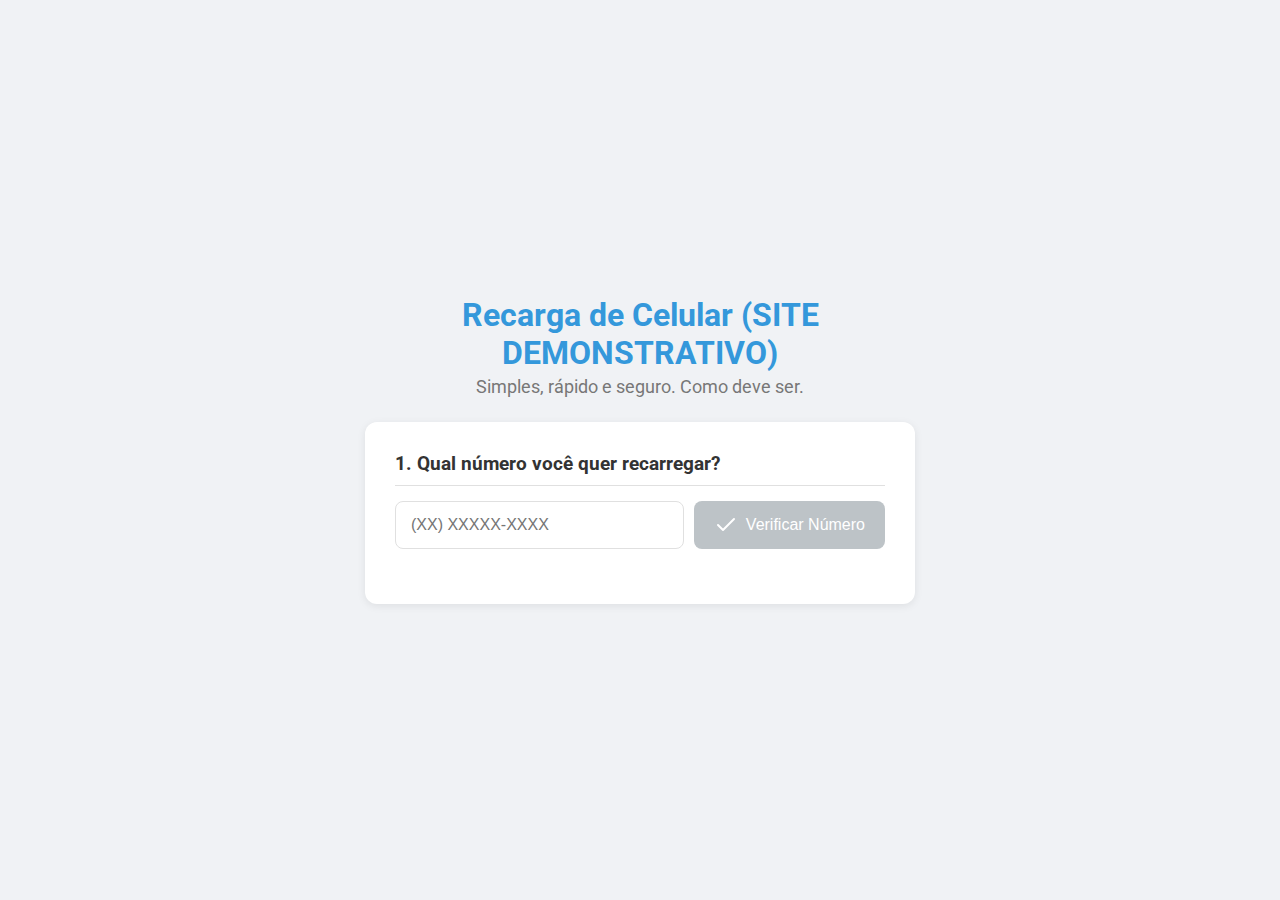
<file: index.html>
<!DOCTYPE html>
<html lang="pt-BR">
<head>
    <meta charset="UTF-8">
    <meta name="viewport" content="width=device-width, initial-scale=1.0">
    <title>Recarga Rápida - Sua Recarga em Segundos</title>
    <link rel="stylesheet" href="style.css">
    <link rel="preconnect" href="https://fonts.googleapis.com">
    <link rel="preconnect" href="https://fonts.gstatic.com" crossorigin>
    <link href="https://fonts.googleapis.com/css2?family=Roboto:wght@400;500;700&display=swap" rel="stylesheet">
</head>
<body>
    <div class="container">
        <header class="main-header">
            <h1>Recarga de Celular (SITE DEMONSTRATIVO)</h1>
            <p>Simples, rápido e seguro. Como deve ser.</p>
        </header>

        <main class="card">
            <section id="step-1-number">
                <h2>1. Qual número você quer recarregar?</h2>
                <div class="input-group">
                    <input type="tel" id="phone-input" placeholder="(XX) XXXXX-XXXX" maxlength="15">
                    <button id="verify-button" disabled>
                        <svg xmlns="http://www.w3.org/2000/svg" width="24" height="24" viewBox="0 0 24 24" fill="none" stroke="currentColor" stroke-width="2" stroke-linecap="round" stroke-linejoin="round" class="feather feather-check"><polyline points="20 6 9 17 4 12"></polyline></svg>
                        Verificar Número
                    </button>
                </div>
            </section>

            <section id="step-2-values" class="hidden">
                <h2>2. Escolha o valor da recarga</h2>
                <div class="value-options">
                    <button class="value-card" data-value="10">R$ 10</button>
                    <button class="value-card" data-value="15">R$ 15</button>
                    <button class="value-card" data-value="20">R$ 20</button>
                    <button class="value-card" data-value="25">R$ 25</button>
                    <button class="value-card" data-value="30">R$ 30</button>
                    <button class="value-card" data-value="50">R$ 50</button>
                    <button class="value-card" data-value="100">R$ 100</button>
                </div>
            </section>

            <section id="step-3-coupon" class="hidden">
                <h2>3. Tem um cupom? (Opcional)</h2>
                <div class="input-group">
                    <input type="text" id="coupon-input" placeholder="Digite seu cupom">
                    <button id="apply-coupon-button">Aplicar</button>
                </div>
                <div class="coupon-info" id="coupon-message">
                    <p><span>PRIMEIRARECARGA:</span> ganhe o dobro do valor na sua primeira recarga!</p>
                </div>
                <div id="coupon-feedback" class="hidden"></div>
            </section>

            <section id="step-4-next" class="hidden">
                 <button id="go-to-payment-button">Ir para Pagamento</button>
            </section>
        </main>
    </div>

    <script>
        document.addEventListener('DOMContentLoaded', () => {
            const phoneInput = document.getElementById('phone-input');
            const verifyButton = document.getElementById('verify-button');
            const step2Values = document.getElementById('step-2-values');
            const valueCards = document.querySelectorAll('.value-card');
            const step3Coupon = document.getElementById('step-3-coupon');
            const step4Next = document.getElementById('step-4-next');
            const goToPaymentButton = document.getElementById('go-to-payment-button');
            const couponInput = document.getElementById('coupon-input');
            const applyCouponButton = document.getElementById('apply-coupon-button');
            const couponFeedback = document.getElementById('coupon-feedback');
            const couponMessage = document.getElementById('coupon-message');

            let selectedValue = null;
            let couponApplied = false;

            phoneInput.addEventListener('input', (e) => {
                let value = e.target.value.replace(/\D/g, '');
                value = value.replace(/^(\d{2})(\d)/g, '($1) $2');
                value = value.replace(/(\d{5})(\d)/, '$1-$2');
                e.target.value = value;

                verifyButton.disabled = value.length !== 15;
            });

            verifyButton.addEventListener('click', () => {
                phoneInput.disabled = true;
                verifyButton.style.backgroundColor = '#2ecc71';
                verifyButton.innerHTML = '<svg xmlns="http://www.w3.org/2000/svg" width="24" height="24" viewBox="0 0 24 24" fill="none" stroke="currentColor" stroke-width="2" stroke-linecap="round" stroke-linejoin="round" class="feather feather-check"><polyline points="20 6 9 17 4 12"></polyline></svg> Verificado';
                step2Values.classList.remove('hidden');
            });

            valueCards.forEach(card => {
                card.addEventListener('click', () => {
                    valueCards.forEach(c => c.classList.remove('selected'));
                    card.classList.add('selected');
                    selectedValue = parseFloat(card.dataset.value);
                    couponApplied = false;
                    updatePaymentButton();
                    step3Coupon.classList.remove('hidden');
                    step4Next.classList.remove('hidden');
                    couponFeedback.classList.add('hidden');
                    couponInput.value = '';
                    couponMessage.style.display = 'block';
                });
            });

            applyCouponButton.addEventListener('click', () => {
                if (couponInput.value.toUpperCase() === 'PRIMEIRARECARGA' && selectedValue) {
                    couponApplied = true;
                    couponFeedback.innerHTML = `Cupom aplicado! Seu valor de R$${selectedValue.toFixed(2)} virou <strong>R$${(selectedValue * 2).toFixed(2)}!</strong>`;
                    couponFeedback.classList.remove('hidden');
                    couponMessage.style.display = 'none';
                    updatePaymentButton();
                } else {
                    couponApplied = false;
                    couponFeedback.innerHTML = `Cupom inválido ou não aplicável.`;
                    couponFeedback.classList.remove('hidden');
                    updatePaymentButton();
                }
            });
            
            function updatePaymentButton() {
                if (selectedValue) {
                    goToPaymentButton.textContent = `Pagar R$ ${selectedValue.toFixed(2)}`;
                }
            }

            goToPaymentButton.addEventListener('click', () => {
                const paymentValue = selectedValue;
                const finalValue = couponApplied ? selectedValue * 2 : selectedValue;
                const phone = phoneInput.value;

                localStorage.setItem('rechargePhone', phone);
                localStorage.setItem('paymentValue', paymentValue);
                localStorage.setItem('rechargeValue', finalValue);

                window.location.href = 'pagamento.html';
            });
        });
    </script>
</body>
</html>
</file>
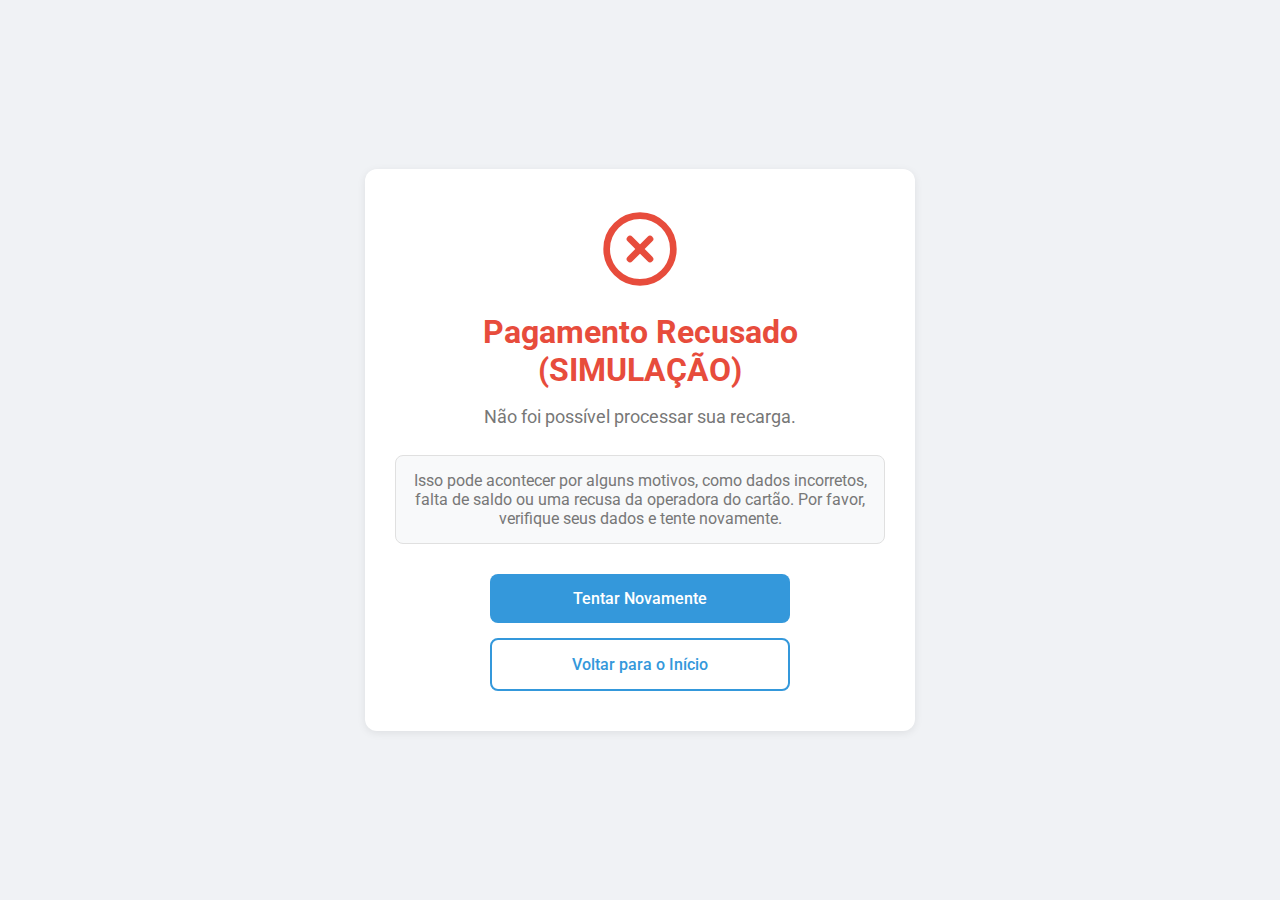
<file: recusado.html>
<!DOCTYPE html>
<html lang="pt-BR">
<head>
    <meta charset="UTF-8">
    <meta name="viewport" content="width=device-width, initial-scale=1.0">
    <title>Pagamento Recusado - Recarga Rápida</title>
    <link rel="stylesheet" href="style.css">
    <link rel="preconnect" href="https://fonts.googleapis.com">
    <link rel="preconnect" href="https://fonts.gstatic.com" crossorigin>
    <link href="https://fonts.googleapis.com/css2?family=Roboto:wght@400;500;700&display=swap" rel="stylesheet">
</head>
<body>
    <div class="container">
        <main class="card status-card">
            <div class="status-icon">
                <svg xmlns="http://www.w3.org/2000/svg" width="80" height="80" viewBox="0 0 24 24" fill="none" stroke="#e74c3c" stroke-width="2" stroke-linecap="round" stroke-linejoin="round" class="feather feather-x-circle">
                    <circle cx="12" cy="12" r="10"></circle>
                    <line x1="15" y1="9" x2="9" y2="15"></line>
                    <line x1="9" y1="9" x2="15" y2="15"></line>
                </svg>
            </div>
            <h1 class="status-title">Pagamento Recusado (SIMULAÇÃO)</h1>
            
            <p id="recharge-summary" class="status-summary">Não foi possível processar sua recarga.</p>

            <div class="status-details">
                <p>Isso pode acontecer por alguns motivos, como dados incorretos, falta de saldo ou uma recusa da operadora do cartão. Por favor, verifique seus dados e tente novamente.</p>
            </div>

            <div class="action-buttons">
                <a href="pagamento.html" class="btn btn-primary">Tentar Novamente</a>
                <a href="index.html" class="btn btn-secondary">Voltar para o Início</a>
            </div>
        </main>
    </div>

    <script>
        document.addEventListener('DOMContentLoaded', () => {
            const summaryElement = document.getElementById('recharge-summary');
            
            const phone = localStorage.getItem('rechargePhone');
            const paymentValue = parseFloat(localStorage.getItem('paymentValue'));

            if (phone && !isNaN(paymentValue)) {
                summaryElement.innerHTML = `Houve um problema ao processar o pagamento de <strong>R$ ${paymentValue.toFixed(2)}</strong> para o número <strong>${phone}</strong>.`;
            }
        });
    </script>
</body>
</html>
</file>
<file: style.css>
/* --- GERAL & RESET --- */
:root {
    --primary-color: #3498db;
    --secondary-color: #2ecc71;
    --danger-color: #e74c3c;
    --background-color: #f0f2f5;
    --card-background: #ffffff;
    --text-color: #333;
    --gray-text: #777;
    --border-color: #e0e0e0;
    --shadow: 0 2px 8px rgba(0,0,0,0.08);
}

* {
    margin: 0;
    padding: 0;
    box-sizing: border-box;
}

body {
    font-family: 'Roboto', sans-serif;
    background-color: var(--background-color);
    color: var(--text-color);
    display: flex;
    justify-content: center;
    align-items: center;
    min-height: 100vh;
    padding: 20px;
}

.body-principal {
    align-items: flex-start;
}

.container {
    width: 100%;
    max-width: 550px;
}

.hidden {
    display: none !important;
}

/* --- CABEÇALHO --- */
.main-header, .payment-header {
    text-align: center;
    margin-bottom: 25px;
}

.main-header h1, .payment-header h1 {
    font-size: 2rem;
    margin-bottom: 5px;
    color: var(--primary-color);
}

.main-header p, .payment-header p {
    color: var(--gray-text);
    font-size: 1.1rem;
}

.payment-header h1 strong {
    color: var(--text-color);
}


/* --- CARD PRINCIPAL --- */
.card {
    background: var(--card-background);
    padding: 30px;
    border-radius: 12px;
    box-shadow: var(--shadow);
    transition: all 0.3s ease;
}

.card section:not(:last-child) {
    margin-bottom: 25px;
}

.card h2 {
    font-size: 1.2rem;
    margin-bottom: 15px;
    border-bottom: 1px solid var(--border-color);
    padding-bottom: 10px;
}

/* --- GRUPOS DE INPUT --- */
.input-group {
    display: flex;
    gap: 10px;
}

input[type="tel"], input[type="text"] {
    flex-grow: 1;
    padding: 12px 15px;
    border: 1px solid var(--border-color);
    border-radius: 8px;
    font-size: 1rem;
    transition: border-color 0.3s ease, box-shadow 0.3s ease;
}

input:focus {
    outline: none;
    border-color: var(--primary-color);
    box-shadow: 0 0 0 3px rgba(52, 152, 219, 0.2);
}

button {
    padding: 12px 20px;
    border: none;
    border-radius: 8px;
    font-size: 1rem;
    font-weight: 500;
    cursor: pointer;
    transition: all 0.2s ease;
    display: flex;
    align-items: center;
    justify-content: center;
    gap: 8px;
}

button:active {
    transform: scale(0.98);
}

#verify-button {
    background-color: var(--primary-color);
    color: white;
}

#verify-button:disabled {
    background-color: #bdc3c7;
    cursor: not-allowed;
}

/* --- OPÇÕES DE VALOR --- */
.value-options {
    display: grid;
    grid-template-columns: repeat(auto-fit, minmax(120px, 1fr));
    gap: 15px;
}

.value-card {
    background: var(--card-background);
    border: 2px solid var(--border-color);
    padding: 20px;
    font-size: 1.2rem;
    font-weight: 700;
    border-radius: 8px;
    cursor: pointer;
    text-align: center;
}

.value-card:hover {
    border-color: var(--primary-color);
    color: var(--primary-color);
}

.value-card.selected {
    background-color: var(--primary-color);
    color: white;
    border-color: var(--primary-color);
    box-shadow: 0 4px 10px rgba(52, 152, 219, 0.3);
}


/* --- CUPOM --- */
#apply-coupon-button {
    background-color: #f39c12;
    color: white;
}

.coupon-info {
    background-color: #eaf5fd;
    border: 1px dashed var(--primary-color);
    color: var(--primary-color);
    padding: 15px;
    border-radius: 8px;
    margin-top: 15px;
    text-align: center;
}

.coupon-info span {
    font-weight: 700;
}

#coupon-feedback {
    margin-top: 15px;
    padding: 10px;
    border-radius: 8px;
    background-color: #e8f8f0;
    color: #27ae60;
    font-weight: 500;
    text-align: center;
}


/* --- BOTÃO DE AVANÇAR / PAGAMENTO --- */
#go-to-payment-button, #credit-card-form button, #generate-pix-button {
    width: 100%;
    padding: 15px;
    font-size: 1.1rem;
    background-color: var(--secondary-color);
    color: white;
    margin-top: 10px;
}

/* --- PÁGINA DE PAGAMENTO --- */
.payment-options {
    display: flex;
    gap: 15px;
    margin-bottom: 25px;
}

.payment-card {
    flex: 1;
    background: var(--card-background);
    border: 2px solid var(--border-color);
    padding: 20px;
    font-size: 1.1rem;
    justify-content: center;
    gap: 10px;
}
.payment-card.selected {
    border-color: var(--primary-color);
    background-color: #eaf5fd;
    color: var(--primary-color);
}

#payment-details section {
    border-top: 1px solid var(--border-color);
    padding-top: 20px;
}

#payment-details section > p,
#payment-details section > form {
    margin-top: 15px;
}

/* --- FORMULÁRIO CARTÃO --- */
#credit-card-form {
    display: flex;
    flex-direction: column;
    gap: 15px;
}
.form-row {
    display: flex;
    gap: 15px;
}
.form-row input {
    width: 100%;
}


/* --- MODAL PIX --- */
.modal-overlay {
    position: fixed;
    top: 0;
    left: 0;
    width: 100%;
    height: 100%;
    background-color: rgba(0, 0, 0, 0.7);
    display: flex;
    justify-content: center;
    align-items: center;
    z-index: 1000;
    backdrop-filter: blur(5px);
    animation: fadeInModal 0.3s ease;
}

.modal-content {
    background: white;
    padding: 30px;
    border-radius: 12px;
    text-align: center;
    position: relative;
    width: 90%;
    max-width: 400px;
    animation: slideIn 0.3s ease-out;
}

@keyframes fadeInModal { from { opacity: 0; } to { opacity: 1; } }
@keyframes slideIn { from { opacity: 0; transform: translateY(-30px); } to { opacity: 1; transform: translateY(0); } }

.close-modal {
    position: absolute;
    top: 10px;
    right: 15px;
    font-size: 2rem;
    color: #aaa;
    cursor: pointer;
    line-height: 1;
}

.modal-content img {
    max-width: 100%;
    width: 250px;
    margin: 20px 0;
    border: 5px solid var(--border-color);
    border-radius: 8px;
}

.timer {
    font-size: 2rem;
    font-weight: 700;
    color: var(--primary-color);
    margin-bottom: 5px;
}

.pix-value-display {
    font-size: 1.1rem;
    margin-bottom: 8px;
    color: var(--gray-text);
}

.pix-value-display strong {
    color: var(--primary-color);
    font-size: 1.4rem;
    font-weight: 700;
}

/* --- RESPONSIVIDADE --- */
@media (max-width: 600px) {
    .card {
        padding: 20px;
    }
    .value-options {
        grid-template-columns: repeat(2, 1fr);
        gap: 10px;
    }
    .input-group {
        flex-direction: column;
    }
}

/* --- PÁGINAS DE STATUS (SUCESSO/RECUSA) --- */
.status-card {
    text-align: center;
    padding: 40px 30px;
}

.status-icon {
    margin-bottom: 20px;
}

.status-title {
    font-size: 2rem;
    margin-bottom: 15px;
    color: var(--danger-color);
}

.status-summary {
    font-size: 1.1rem;
    color: var(--gray-text);
    line-height: 1.5;
    margin-bottom: 25px;
}

.status-summary strong {
    color: var(--text-color);
}

.status-details {
    background-color: #f8f9fa;
    padding: 15px;
    border-radius: 8px;
    margin-bottom: 30px;
    color: var(--gray-text);
    border: 1px solid var(--border-color);
}

.action-buttons {
    display: flex;
    flex-direction: column;
    gap: 15px;
    width: 100%;
    max-width: 300px;
    margin: 0 auto;
}

.action-buttons .btn {
    text-decoration: none;
    padding: 15px 20px;
    border-radius: 8px;
    font-weight: 500;
    display: block;
    transition: all 0.2s ease;
}

.action-buttons .btn-primary {
    background-color: var(--primary-color);
    color: white;
}

.action-buttons .btn-primary:hover {
    background-color: #2980b9;
}

.action-buttons .btn-secondary {
    background-color: transparent;
    color: var(--primary-color);
    border: 2px solid var(--primary-color);
}

.action-buttons .btn-secondary:hover {
    background-color: #eaf5fd;
}

/* --- ANIMAÇÃO SPINNER --- */
.spinner {
    display: inline-block;
    border: 3px solid rgba(255, 255, 255, 0.3);
    border-radius: 50%;
    border-top-color: #fff;
    width: 18px;
    height: 18px;
    animation: spin 1s ease-in-out infinite;
    margin-right: 5px;
    vertical-align: middle;
}

@keyframes spin {
    to { transform: rotate(360deg); }
}
</file>
